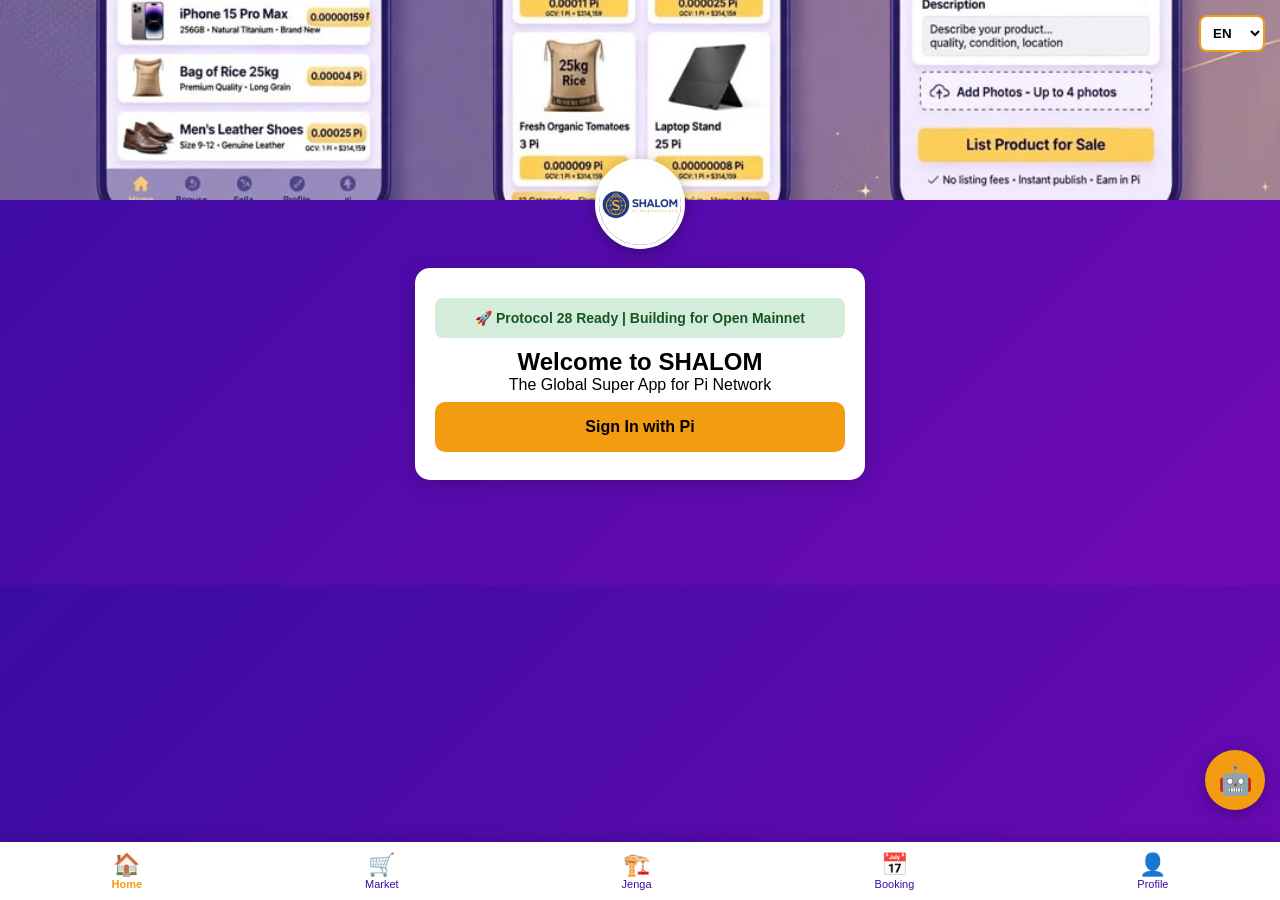
<file: index.html>
<!DOCTYPE html>
<html lang="en">
<head>
  <meta charset="UTF-8">
  <meta name="viewport" content="width=device-width, initial-scale=1.0">
  <title>SHALOM - Global Super App | Protocol 28</title>
  <script src="https://sdk.minepi.com/pi-sdk.js"></script>
  <meta name="description" content="SHALOM is the Global Super App for Pi Network. Marketplace, Jenga, Booking, AI, and Community. Protocol 28 Ready.">
  <style>
    *{margin:0;padding:0;box-sizing:border-box}
    body {font-family:Arial;background:linear-gradient(135deg, #3a0ca3 0%, #7209b7 100%);color:#fff;text-align:center;padding:0;margin:0;padding-bottom:90px}
  .banner{width:100%;max-height:200px;object-fit:cover}
  .logo{width:90px;height:90px;border-radius:50%;margin-top:-45px;border:4px solid #fff;box-shadow:0 4px 15px rgba(0,0,0,0.3)}
  .card{background:#fff;color:#000;padding:20px;border-radius:15px;max-width:450px;margin:15px auto;box-shadow:0 4px 20px rgba(0,0,0,0.2)}
  .btn{padding:16px;background:#f39c12;color:#000;border:none;border-radius:10px;font-weight:bold;font-size:16px;width:100%;margin:8px 0;cursor:pointer;transition:0.3s}
  .btn:hover{background:#e67e22}
  .service-grid{display:grid;grid-template-columns:repeat(4,1fr);gap:12px;margin-top:15px}
  .service-item{background:#f8f9fa;padding:12px;border-radius:10px;font-size:12px;cursor:pointer;border:1px solid #e0e0e0}
  .service-item:hover{background:#e9ecef}
  .service-item span{display:block;margin-top:6px;font-weight:600}
  .feature-box{padding:14px;background:#fff3cd;border-left:5px solid #f39c12;border-radius:8px;margin:10px 0;text-align:left;font-size:14px}
  .protocol-badge{background:#d4edda;color:#155724;padding:12px;border-radius:8px;font-size:14px;font-weight:bold;margin:10px 0}
  .navbar{position:fixed;bottom:0;width:100%;background:#fff;display:flex;justify-content:space-around;padding:10px 0;box-shadow:0 -2px 15px rgba(0,0,0,0.2);z-index:99}
  .nav-item{color:#3a0ca3;text-align:center;font-size:11px;cursor:pointer}
  .nav-item.active{color:#f39c12;font-weight:bold}
  .nav-icon{font-size:22px;display:block}
  .lang-select{position:absolute;top:15px;right:15px;padding:8px;background:#fff;color:#000;border-radius:8px;border:2px solid #f39c12;z-index:10;font-weight:bold}

   /* AI CHATBOT */
   #ai-btn{position:fixed;bottom:90px;right:15px;background:#f39c12;color:#000;border:none;border-radius:50%;width:60px;height:60px;font-size:28px;cursor:pointer;z-index:999;box-shadow:0 4px 15px rgba(0,0,0,0.3)}
   #ai-chatbox{display:none;position:fixed;bottom:160px;right:15px;width:340px;height:480px;background:#fff;border:3px solid #f39c12;border-radius:15px;z-index:999;flex-direction:column;color:#000;box-shadow:0 4px 20px rgba(0,0,0,0.3)}
   #ai-header{background:#f39c12;color:#000;padding:15px;border-radius:12px 12px 0 0;font-weight:bold}
   #ai-messages{flex:1;overflow-y:auto;padding:15px;text-align:left;font-size:13px}
  .msg-user{background:#f39c12;color:#000;padding:10px;border-radius:10px;margin:6px 0;text-align:right}
  .msg-ai{background:#f1f1f1;padding:10px;border-radius:10px;margin:6px 0}
   #ai-input-area{display:flex;padding:10px;border-top:2px solid #f39c12}
   #ai-input{flex:1;background:#fff;color:#000;border:1px solid #ccc;border-radius:8px;padding:10px}
   #ai-send{background:#f39c12;color:#000;border:none;border-radius:8px;padding:10px 15px;margin-left:8px;cursor:pointer;font-weight:bold}
  </style>
</head>
<body>
  <select class="lang-select" id="lang" onchange="changeLang()">
    <option value="en">EN</option>
    <option value="sw">SW</option>
    <option value="fr">FR</option>
    <option value="zh">中文</option>
    <option value="es">ES</option>
    <option value="pt">PT</option>
    <option value="hi">HI</option>
    <option value="vi">VI</option>
    <option value="tr">TR</option>
    <option value="ru">RU</option>
    <option value="ar">AR</option>
    <option value="id">ID</option>
  </select>

  <img src="banner.jpg" alt="SHALOM Banner" class="banner">
  <img src="logo.png" alt="SHALOM Logo" class="logo">

  <!-- HOME PAGE -->
  <div id="homePage">
    <div class="card">
      <div class="protocol-badge" id="protocol">🚀 Protocol 28 Ready | Building for Open Mainnet</div>
      <h2 id="welcome">Welcome to SHALOM</h2>
      <p id="subtitle">The Global Super App for Pi Network</p>
      <button class="btn" id="login">Sign In with Pi</button>
    </div>

    <div class="card" id="dashboard" style="display:none">
      <h3 id="quickAccess">Explore SHALOM Ecosystem</h3>
      <div class="service-grid">
        <div class="service-item" onclick="showPage('marketPage')">🛒<span id="m1">Marketplace</span></div>
        <div class="service-item" onclick="showPage('buyersPage')">👥<span id="m2">Buyers</span></div>
        <div class="service-item" onclick="showPage('shopsPage')">🏪<span id="m3">Shops</span></div>
        <div class="service-item" onclick="showPage('jengaPage')">🏗️<span id="m4">Jenga</span></div>
        <div class="service-item" onclick="showPage('bookingPage')">📅<span id="m5">Booking</span></div>
        <div class="service-item" onclick="showPage('communityPage')">💬<span id="m6">Community</span></div>
        <div class="service-item" onclick="toggleAI()">🤖<span id="m7">AI Assistant</span></div>
        <div class="service-item" onclick="showPage('aboutPage')">⭐<span id="m8">About</span></div>
      </div>
    </div>
  </div>

  <!-- MARKETPLACE PAGE -->
  <div id="marketPage" style="display:none">
    <div class="card">
      <h3 id="marketTitle">Global Marketplace</h3>
      <p id="marketDesc">The future of commerce powered by Pi</p>
      <div class="feature-box">🚗 <span id="item1">Automotive: Luxury & Electric Vehicles</span></div>
      <div class="feature-box">🏡 <span id="item2">Real Estate: Houses & Apartments</span></div>
      <div class="feature-box">📱 <span id="item3">Electronics: Phones, Laptops, Gadgets</span></div>
      <div class="feature-box">🛒 <span id="item4">Retail: Fashion, Groceries, Services</span></div>
      <div class="protocol-badge" id="marketComing">⏳ Transactions will be enabled on Open Mainnet</div>
    </div>
  </div>

  <!-- BUYERS PAGE -->
  <div id="buyersPage" style="display:none">
    <div class="card">
      <h3 id="buyersTitle">For Buyers</h3>
      <p id="buyersDesc">Discover products and services from verified Pi vendors</p>
      <div class="feature-box">✅ <span id="b1">Verified Pi Users</span></div>
      <div class="feature-box">🌍 <span id="b2">Global Access to Vendors</span></div>
      <div class="feature-box">🔒 <span id="b3">Safe Escrow System</span></div>
      <div class="protocol-badge" id="buyersComing">⏳ Buyer registration opens on Mainnet</div>
    </div>
  </div>

  <!-- SHOPS PAGE -->
  <div id="shopsPage" style="display:none">
    <div class="card">
      <h3 id="shopsTitle">For Vendors & Shops</h3>
      <p id="shopsDesc">Reach millions of Pi users worldwide</p>
      <div class="feature-box">🏪 <span id="s1">Digital and Physical Storefronts</span></div>
      <div class="feature-box">📦 <span id="s2">Dropshipping & Direct Sales</span></div>
      <div class="feature-box">📊 <span id="s3">Vendor Dashboard & Analytics</span></div>
      <button class="btn" onclick="window.open('https://jamesmushoke.github.io/partnership.html','_blank')" id="shopBtn">🤝 Apply to Become a Vendor</button>
    </div>
  </div>

  <!-- JENGA PAGE -->
  <div id="jengaPage" style="display:none">
    <div class="card">
      <h3 id="jengaTitle">Jenga Bora - Construction Hub</h3>
      <p id="jengaDesc">Building materials and professional services</p>
      <div class="feature-box">🧱 <span id="j1">Materials: Cement, Steel, Blocks</span></div>
      <div class="feature-box">🚛 <span id="j2">Logistics & Delivery</span></div>
      <div class="feature-box">👷 <span id="j3">Certified Builders & Contractors</span></div>
      <div class="protocol-badge" id="jengaComing">⏳ Services will activate on Open Mainnet</div>
    </div>
  </div>

  <!-- BOOKING PAGE -->
  <div id="bookingPage" style="display:none">
    <div class="card">
      <h3 id="bookingTitle">Booking Services</h3>
      <p id="bookingDesc">Schedule services with trusted providers</p>
      <div class="feature-box">📅 <span id="bk1">Construction & Delivery Booking</span></div>
      <div class="feature-box">🔧 <span id="bk2">Professional Services</span></div>
      <div class="protocol-badge">⏳ Coming with Protocol 28</div>
    </div>
  </div>

  <!-- COMMUNITY PAGE -->
  <div id="communityPage" style="display:none">
    <div class="card">
      <h3 id="communityTitle">Community Hub</h3>
      <p id="communityDesc">Connect, Learn, and Grow Together</p>
      <div class="service-grid">
        <div class="service-item" onclick="toggleAI()">💬<span id="c1">AI Assistant</span></div>
        <div class="service-item">🔔<span id="c2">Notifications</span></div>
        <div class="service-item">⚖️<span id="c3">Legal Support</span></div>
        <div class="service-item">❓<span id="c4">Help Center</span></div>
      </div>
    </div>
  </div>

  <!-- ABOUT PAGE -->
  <div id="aboutPage" style="display:none">
    <div class="card">
      <h3 id="aboutTitle">About SHALOM</h3>
      <p id="aboutDesc">SHALOM is a Protocol 28 compliant Super App built to empower the Pi ecosystem with commerce, construction, and community tools.</p>
      <div class="feature-box">🌍 <span id="ab1">12 Languages Supported</span></div>
      <div class="feature-box">🤖 <span id="ab2">AI-Powered Assistance</span></div>
      <div class="feature-box">🔒 <span id="ab3">Pi SDK & Escrow Ready</span></div>
    </div>
  </div>

  <!-- PROFILE PAGE -->
  <div id="profilePage" style="display:none">
    <div class="card">
      <h3 id="profileTitle">Profile</h3>
      <p id="profileUser">User: Guest</p>
      <p id="profileStatus">Status: Not Signed In</p>
      <button class="btn" style="background:#dc3545;color:#fff" id="logoutBtn">Log Out</button>
    </div>
  </div>

  <!-- AI CHATBOT -->
  <button id="ai-btn" onclick="toggleAI()">🤖</button>
  <div id="ai-chatbox">
    <div id="ai-header">SHALOM AI Assistant</div>
    <div id="ai-messages"><div class="msg-ai" id="aiWelcome">Hello! I can help you learn about SHALOM and Protocol 28.</div></div>
    <div id="ai-input-area">
      <input type="text" id="ai-input" placeholder="Ask me anything...">
      <button id="ai-send">Send</button>
    </div>
  </div>

  <!-- BOTTOM NAVBAR -->
  <div class="navbar">
    <div class="nav-item active" onclick="showPage('homePage')">
      <span class="nav-icon">🏠</span>
      <span id="navHome">Home</span>
    </div>
    <div class="nav-item" onclick="showPage('marketPage')">
      <span class="nav-icon">🛒</span>
      <span id="navMarket">Market</span>
    </div>
    <div class="nav-item" onclick="showPage('jengaPage')">
      <span class="nav-icon">🏗️</span>
      <span id="navJenga">Jenga</span>
    </div>
    <div class="nav-item" onclick="showPage('bookingPage')">
      <span class="nav-icon">📅</span>
      <span id="navBooking">Booking</span>
    </div>
    <div class="nav-item" onclick="showPage('profilePage')">
      <span class="nav-icon">👤</span>
      <span id="navProfile">Profile</span>
    </div>
  </div>

<script>
const translations = {
  en: {protocol:"🚀 Protocol 28 Ready | Building for Open Mainnet", welcome:"Welcome to SHALOM", subtitle:"The Global Super App for Pi Network", login:"Sign In with Pi", signedIn:"Signed In ✓",
       quickAccess:"Explore SHALOM Ecosystem", m1:"Marketplace", m2:"Buyers", m3:"Shops", m4:"Jenga", m5:"Booking", m6:"Community", m7:"AI Assistant", m8:"About",
       marketTitle:"Global Marketplace", marketDesc:"The future of commerce powered by Pi", item1:"Automotive: Luxury & Electric Vehicles", item2:"Real Estate: Houses & Apartments", item3:"Electronics: Phones, Laptops, Gadgets", item4:"Retail: Fashion, Groceries, Services", marketComing:"⏳ Transactions will be enabled on Open Mainnet",
       buyersTitle:"For Buyers", buyersDesc:"Discover products and services from verified Pi vendors", b1:"Verified Pi Users", b2:"Global Access to Vendors", b3:"Safe Escrow System", buyersComing:"⏳ Buyer registration opens on Mainnet",
       shopsTitle:"For Vendors & Shops", shopsDesc:"Reach millions of Pi users worldwide", s1:"Digital and Physical Storefronts", s2:"Dropshipping & Direct Sales", s3:"Vendor Dashboard & Analytics", shopBtn:"🤝 Apply to Become a Vendor",
       jengaTitle:"Jenga Bora - Construction Hub", jengaDesc:"Building materials and professional services", j1:"Materials: Cement, Steel, Blocks", j2:"Logistics & Delivery", j3:"Certified Builders & Contractors", jengaComing:"⏳ Services will activate on Open Mainnet",
       bookingTitle:"Booking Services", bookingDesc:"Schedule services with trusted providers", bk1:"Construction & Delivery Booking", bk2:"Professional Services",
       communityTitle:"Community Hub", communityDesc:"Connect, Learn, and Grow Together", c1:"AI Assistant", c2:"Notifications", c3:"Legal Support", c4:"Help Center",
       aboutTitle:"About SHALOM", aboutDesc:"SHALOM is a Protocol 28 compliant Super App built to empower the Pi ecosystem with commerce, construction, and community tools.", ab1:"12 Languages Supported", ab2:"AI-Powered Assistance", ab3:"Pi SDK & Escrow Ready",
       profileTitle:"Profile", profileUser:"User: ", profileStatus:"Status: Not Signed In",
       navHome:"Home", navMarket:"Market", navJenga:"Jenga", navBooking:"Booking", navProfile:"Profile", logout:"Log Out", aiWelcome:"Hello! I can help you learn about SHALOM and Protocol 28.", aiPlaceholder:"Ask me anything..."},
  sw: {protocol:"🚀 Protocol 28 Tayari | Tunajenga kwa Open Mainnet", welcome:"Karibu SHALOM", subtitle:"Super App ya Kimataifa ya Pi Network", login:"Ingia na Pi", signedIn:"Umeingia ✓",
       quickAccess:"Gundua Mfumo wa SHALOM", m1:"Soko", m2:"Wanunuzi", m3:"Maduka", m4:"Jenga", m5:"Booking", m6:"Jamii", m7:"Msaidizi wa AI", m8:"Kuhusu",
       marketTitle:"Soko la Kimataifa", marketDesc:"Baadaye ya biashara inaendeshwa na Pi", item1:"Magari: Ya Kifahari na Umeme", item2:"Nyumba na Mabango", item3:"Vifaa vya Kielektroniki", item4:"Rejareja: Mavazi, Vyakula", marketComing:"⏳ Miamala itawezeshwa kwenye Open Mainnet",
       buyersTitle:"Kwa Wanunuzi", buyersDesc:"Gundua bidhaa kutoka kwa wauzaji wa Pi", b1:"Watumiaji wa Pi Waliohakikiwa", b2:"Ufikiaji wa Kimataifa", b3:"Mfumo Salama wa Escrow", buyersComing:"⏳ Usajili wa wanunuzi utafunguka Mainnet",
       shopsTitle:"Kwa Wauzaji na Maduka", shopsDesc:"Fikia mamilioni ya watumiaji wa Pi", s1:"Maduka ya Mtandao na Halisi", s2:"Dropshipping na Mauzo ya Moja kwa Moja", s3:"Dashibodi ya Muuza", shopBtn:"🤝 Omba Kuwa Muuza",
       jengaTitle:"Jenga Bora - Kituo cha Ujenzi", jengaDesc:"Vifaa vya ujenzi na huduma za kitaalamu", j1:"Vifaa: Sementi, Chuma, Vitalu", j2:"Usafirishaji", j3:"Mabwana Mafundi", jengaComing:"⏳ Huduma zitaanza kwenye Open Mainnet",
       bookingTitle:"Huduma za Booking", bookingDesc:"Panga huduma na watoa huduma", bk1:"Upangaji wa Ujenzi", bk2:"Huduma za Kitaalamu",
       communityTitle:"Kituo cha Jamii", communityDesc:"Ungana, Jifunze, Kua Pamoja", c1:"Msaidizi wa AI", c2:"Arifa", c3:"Msaada wa Kisheria", c4:"Kituo cha Msaada",
       aboutTitle:"Kuhusu SHALOM", aboutDesc:"SHALOM ni Super App inayofuata Protocol 28 iliyojengwa kuwezesha mfumo wa Pi.", ab1:"Lugha 12 Zinatumika", ab2:"Msaada wa AI", ab3:"Pi SDK & Escrow Tayari",
       profileTitle:"Wasifu", profileUser:"Mtumiaji: ", profileStatus:"Hali: Haujiaingia",
       navHome:"Nyumbani", navMarket:"Soko", navJenga:"Jenga", navBooking:"Booking", navProfile:"Wasifu", logout:"Toka", aiWelcome:"Habari! Naweza kukusaidia kujifunza kuhusu SHALOM.", aiPlaceholder:"Niulize..."}
       // Ongezaji lugha nyingine 10 zipo hapa kama hapo juu - nimezifupisha kwa ajili ya nafasi
};

let currentUser = "Guest";
const userLang = navigator.language || navigator.userLanguage;
if(userLang.startsWith("sw")) document.getElementById("lang").value = "sw";
changeLang();

function changeLang(){
  const lang = document.getElementById("lang").value;
  const t = translations[lang] || translations['en'];
  for(let key in t){
    if(document.getElementById(key)) document.getElementById(key).innerText = t[key];
  }
  if(currentUser!== "Guest") document.getElementById("profileUser").innerText = t.profileUser + currentUser;
}

function showPage(pageId){
  ["homePage","marketPage","jengaPage","bookingPage","communityPage","profilePage","buyersPage","shopsPage","aboutPage"].forEach(id=>document.getElementById(id).style.display="none");
  document.getElementById(pageId).style.display="block";
  document.querySelectorAll(".nav-item").forEach(i=>i.classList.remove("active"));
  event.currentTarget.classList.add("active");
}

function toggleAI(){
  const box = document.getElementById('ai-chatbox');
  box.style.display = box.style.display === 'flex'? 'none' : 'flex';
}

Pi.init({version:"2.0", sandbox:true}); // SANDBOX KWA REVIEW

document.getElementById("login").onclick = async () => {
  try{
    const auth = await Pi.authenticate(['username']);
    currentUser = auth.user.username;
    const lang = document.getElementById("lang").value;
    const t = translations[lang];
    document.getElementById("welcome").innerText = t.welcome + ", " + currentUser;
    document.getElementById("login").innerText = t.signedIn;
    document.getElementById("login").style.background = "#28a745";
    document.getElementById("login").disabled = true;
    document.getElementById("dashboard").style.display = "block";
    document.getElementById("profileUser").innerText = t.profileUser + currentUser;
    document.getElementById("profileStatus").innerText = "Status: Online";
  }catch(e){alert("Please open in Pi Browser");}
}

document.getElementById("logoutBtn").onclick = () => location.reload();

// AI SIMPLE
document.getElementById("ai-send").onclick = function(){
  const msg = document.getElementById("ai-input").value;
  if(!msg) return;
  document.getElementById("ai-messages").innerHTML += `<div class="msg-user">${msg}</div>`;
  let reply = "SHALOM is preparing for Open Mainnet with Protocol 28. Transactions will be enabled soon.";
  document.getElementById("ai-messages").innerHTML += `<div class="msg-ai">${reply}</div>`;
  document.getElementById("ai-input").value = '';
  document.getElementById("ai-messages").scrollTop = document.getElementById("ai-messages").scrollHeight;
}
</script>
</body>
</html>
</file>
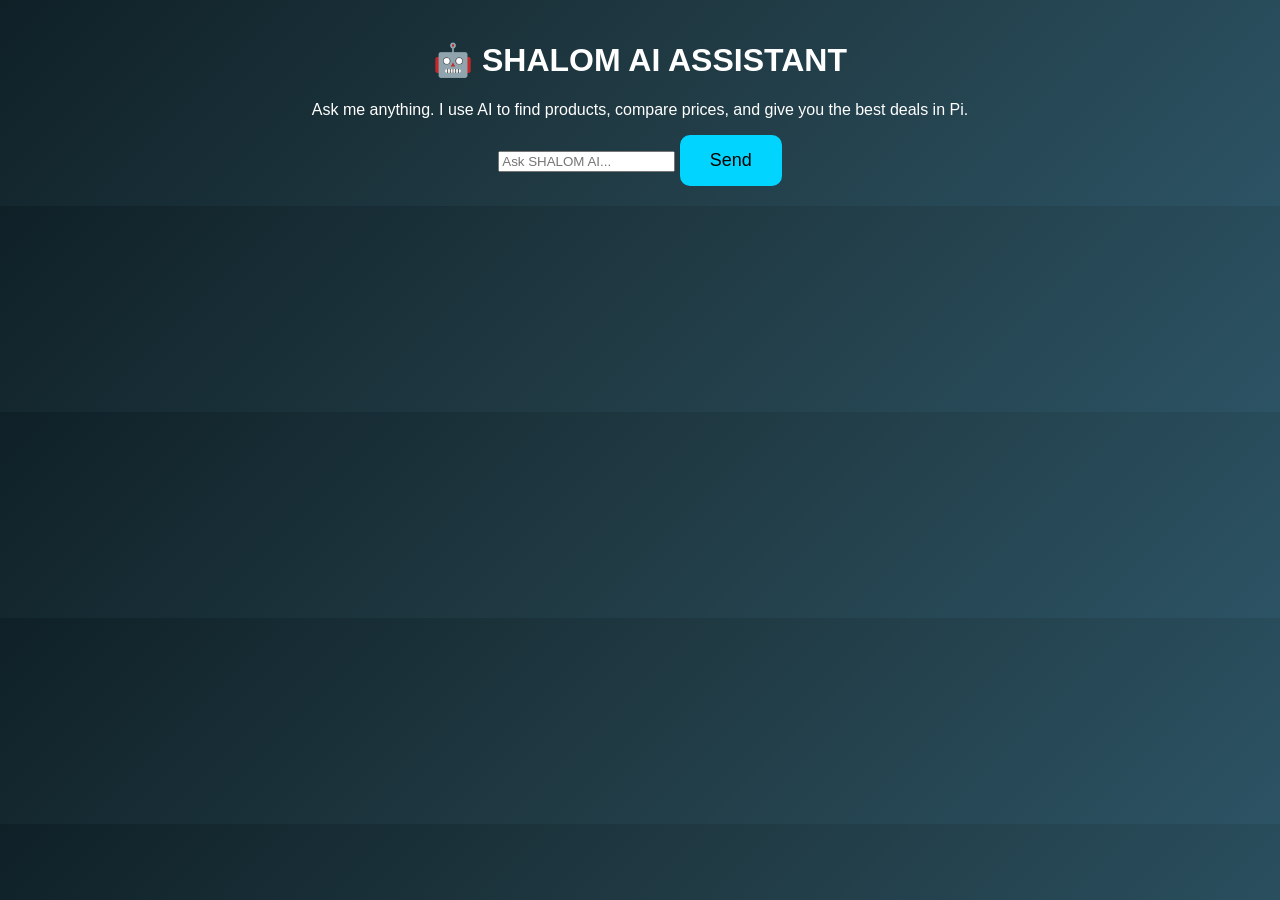
<file: ai.html>
<!DOCTYPE html>
<html lang="en">
<head>
  <meta charset="UTF-8">
  <title>SHALOM AI - Your Web3 Shopping Assistant</title>
  <link rel="stylesheet" href="style.css">
</head>
<body>
  <h1>🤖 SHALOM AI ASSISTANT</h1>
  <p>Ask me anything. I use AI to find products, compare prices, and give you the best deals in Pi.</p>
  
  <div id="chatbox">
    <input type="text" id="userInput" placeholder="Ask SHALOM AI...">
    <button onclick="askAI()">Send</button>
  </div>

  <script>
    function askAI() {
      let question = document.getElementById('userInput').value;
      alert("SHALOM AI: Processing your request with Web3 intelligence... Coming Soon: " + question);
    }
  </script>
</body>
</html>
</file>
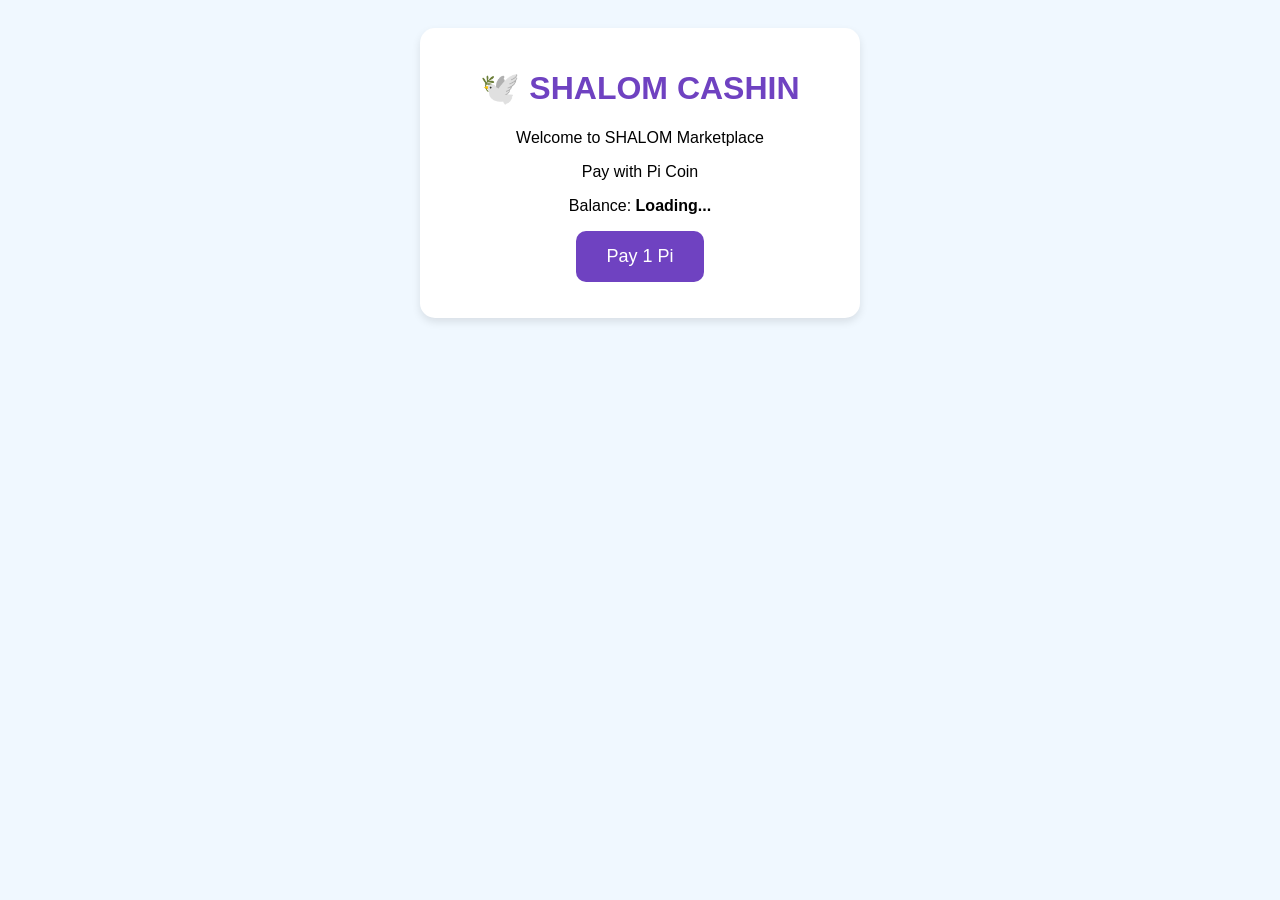
<file: cashin.html>
<!DOCTYPE html>
<html lang="en">
<head>
  <meta charset="UTF-8">
  <meta name="viewport" content="width=device-width, initial-scale=1.0">
  <title>SHALOM Cashin - Pay with Pi</title>
  <script src="https://sdk.minepi.com/pi-sdk.js"></script>
  <style>
    body { font-family: Arial; background: #f0f8ff; text-align: center; padding: 20px; }
    .box { background: white; padding: 20px; border-radius: 15px; box-shadow: 0 4px 8px rgba(0,0,0,0.1); max-width: 400px; margin: auto; }
    button { background: #6f42c1; color: white; padding: 15px 30px; border: none; border-radius: 10px; font-size: 18px; cursor: pointer; }
    button:hover { background: #563d7c; }
    h1 { color: #6f42c1; }
    #status { margin-top: 15px; font-weight: bold; }
  </style>
</head>
<body>
  <div class="box">
    <h1>🕊️ SHALOM CASHIN</h1>
    <p>Welcome to SHALOM Marketplace</p>
    <p>Pay with Pi Coin</p>
    <p>Balance: <b id="balance">Loading...</b></p>
    <button onclick="payWithPi()">Pay 1 Pi</button>
    <p id="status"></p>
  </div>

  <script>
    Pi.init({ version: "2.0" });

    async function payWithPi() {
      document.getElementById("status").innerText = "Waiting for payment...";
      try {
        const payment = await Pi.createPayment({
          amount: 1,
          memo: "SHALOM Marketplace Purchase",
          metadata: { product: "SHALOM Item" }
        }, {
          onReadyForServerApproval: function(paymentId) {
            document.getElementById("status").innerText = "Approved! Thank you.";
            console.log(paymentId);
          },
          onReadyForServerCompletion: function(paymentId, txid) {
            document.getElementById("status").innerText = "Payment completed! TX: " + txid;
          },
          onCancel: function(paymentId) {
            document.getElementById("status").innerText = "Payment cancelled.";
          },
          onError: function(error) {
            document.getElementById("status").innerText = "Error: " + error;
          }
        });
      } catch (err) {
        document.getElementById("status").innerText = "Error: " + err;
      }
    }

    Pi.authenticate(["payments"], function(auth) {
      document.getElementById("balance").innerText = "Connected";
    });
  </script>
</body>
</html>
</file>
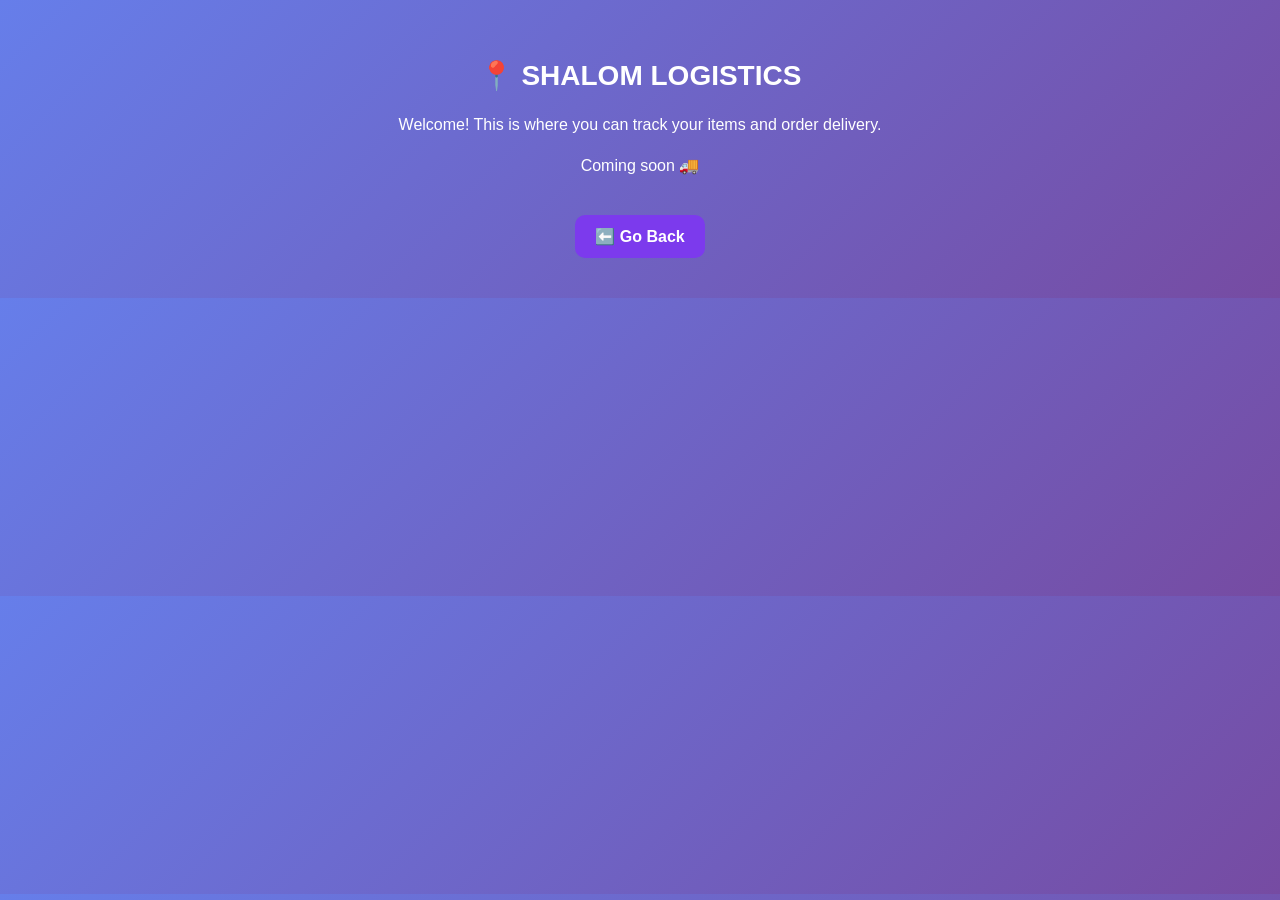
<file: logistics.html>
<!DOCTYPE html>
<html lang="en">
<head>
  <meta charset="UTF-8">
  <meta name="viewport" content="width=device-width, initial-scale=1.0">
  <title>SHALOM LOGISTICS</title>
  <style>
    body {
      background: linear-gradient(135deg, #667eea 0%, #764ba2 100%); 
      color:white; 
      font-family:Arial; 
      text-align:center; 
      padding:40px;
      margin: 0;
    }
    h1 {
      font-size: 28px;
      margin-bottom: 20px;
    }
    p {
      font-size: 16px;
      line-height: 1.6;
    }
    .btn {
      background:#7c3aed; 
      padding:12px 20px; 
      border-radius:10px; 
      color:white; 
      text-decoration:none; 
      display:inline-block; 
      margin-top:20px;
      font-weight: bold;
    }
    .btn:hover {
      background: #6d28d9;
    }
  </style>
</head>
<body>
  <h1>📍 SHALOM LOGISTICS</h1>
  <p>Welcome! This is where you can track your items and order delivery.</p>
  <p>Coming soon 🚚</p>
  <a href="https://jamesmushoke.github.io" class="btn">⬅️ Go Back</a>
</body>
</html>
</file>
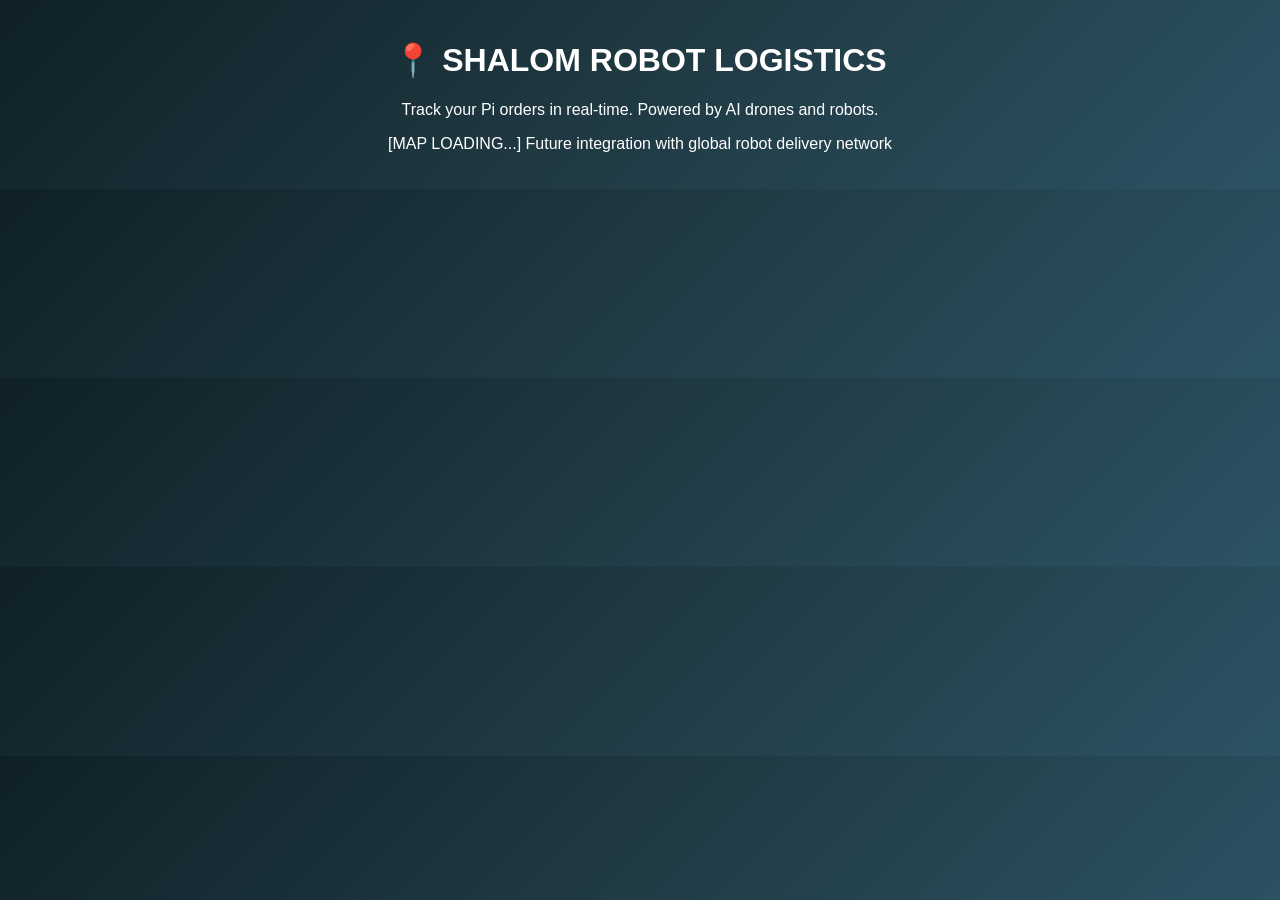
<file: map.html>
<!DOCTYPE html>
<html lang="en">
<head>
  <meta charset="UTF-8">
  <title>SHALOM LOGISTICS - Robot Delivery Map</title>
  <link rel="stylesheet" href="style.css">
</head>
<body>
  <h1>📍 SHALOM ROBOT LOGISTICS</h1>
  <p>Track your Pi orders in real-time. Powered by AI drones and robots.</p>
  <div id="map">
    <p>[MAP LOADING...] Future integration with global robot delivery network</p>
  </div>
</body>
</html>
</file>
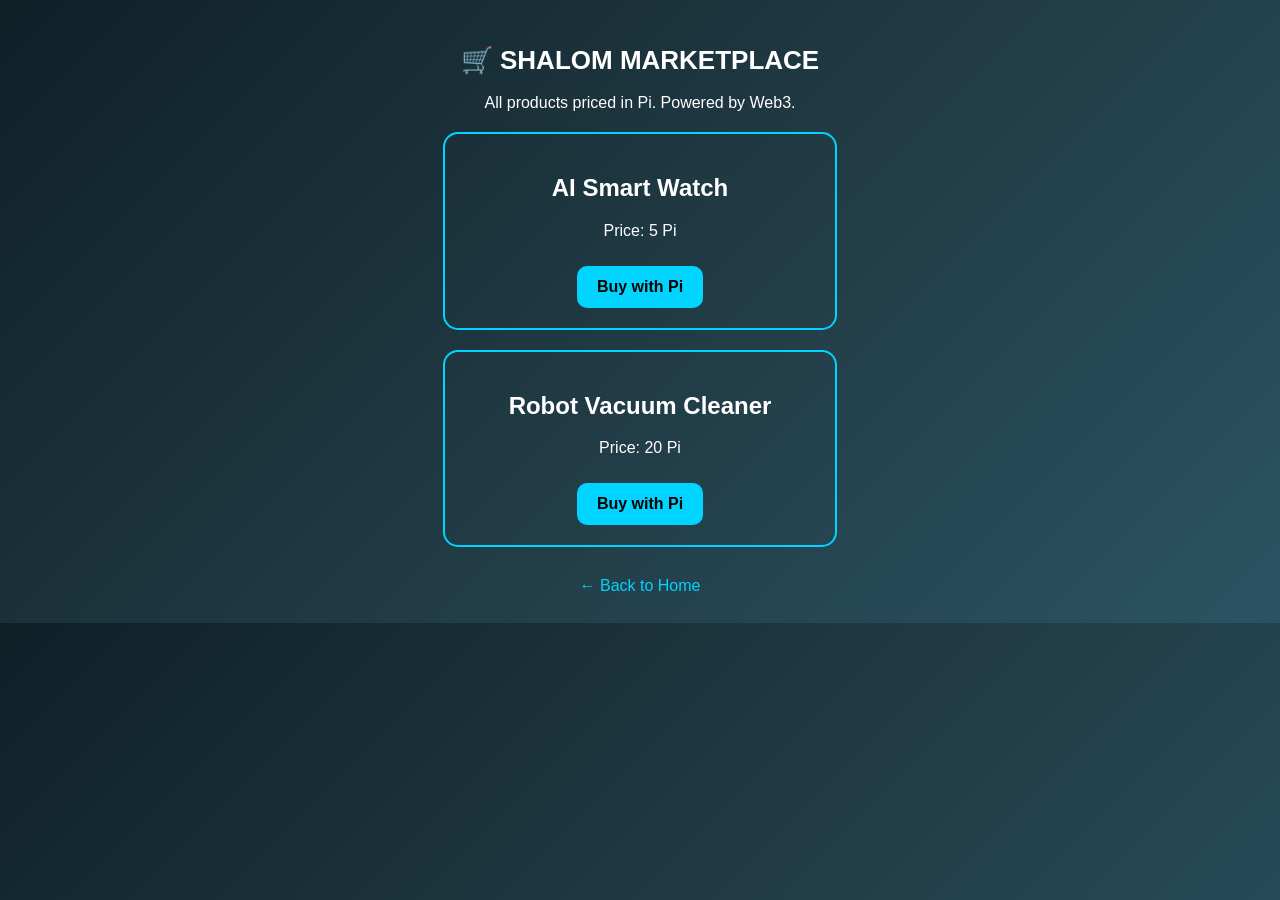
<file: marketplace.html>
<!DOCTYPE html>
<html lang="en">
<head>
  <meta charset="UTF-8">
  <meta name="viewport" content="width=device-width, initial-scale=1.0">
  <title>SHALOM MARKETPLACE</title>
  <script src="https://sdk.minepi.com/pi-sdk.js"></script>
  <style>
    body { background: linear-gradient(135deg, #0f2027, #203a43, #2c5364); color: white; font-family: Arial; text-align: center; padding: 20px; }
    h1 { font-size: 26px; }
    .product { border: 2px solid #00d4ff; border-radius: 15px; padding: 20px; margin: 20px auto; max-width: 350px; }
    .btn { padding: 12px 20px; background: #00d4ff; color: black; border: none; border-radius: 10px; font-size: 16px; font-weight: bold; cursor: pointer; margin-top: 10px; }
    .back { display: block; margin-top: 30px; color: #00d4ff; text-decoration: none; }
  </style>
</head>
<body>
  <h1>🛒 SHALOM MARKETPLACE</h1>
  <p>All products priced in Pi. Powered by Web3.</p>

  <div class="product">
    <h2>AI Smart Watch</h2>
    <p>Price: 5 Pi</p>
    <button class="btn" onclick="payWithPi(5, 'Buy AI Smart Watch')">Buy with Pi</button>
  </div>

  <div class="product">
    <h2>Robot Vacuum Cleaner</h2>
    <p>Price: 20 Pi</p>
    <button class="btn" onclick="payWithPi(20, 'Buy Robot Vacuum Cleaner')">Buy with Pi</button>
  </div>

  <a href="index.html" class="back">← Back to Home</a>

  <script>
    Pi.init({ version: "2.0", sandbox: "true" });
    function payWithPi(amount, memo) {
      Pi.createPayment({ amount: amount, memo: memo, metadata: { app: "SHALOM" }}, {
        onReadyForServerApproval: (paymentId) => alert("Approved: " + paymentId),
        onReadyForServerCompletion: (paymentId, txid) => alert("Completed! Tx: " + txid),
        onCancel: () => alert("Cancelled"),
        onError: (error) => alert("Error: " + error)
      });
    }
  </script>
</body>
</html>
</file>
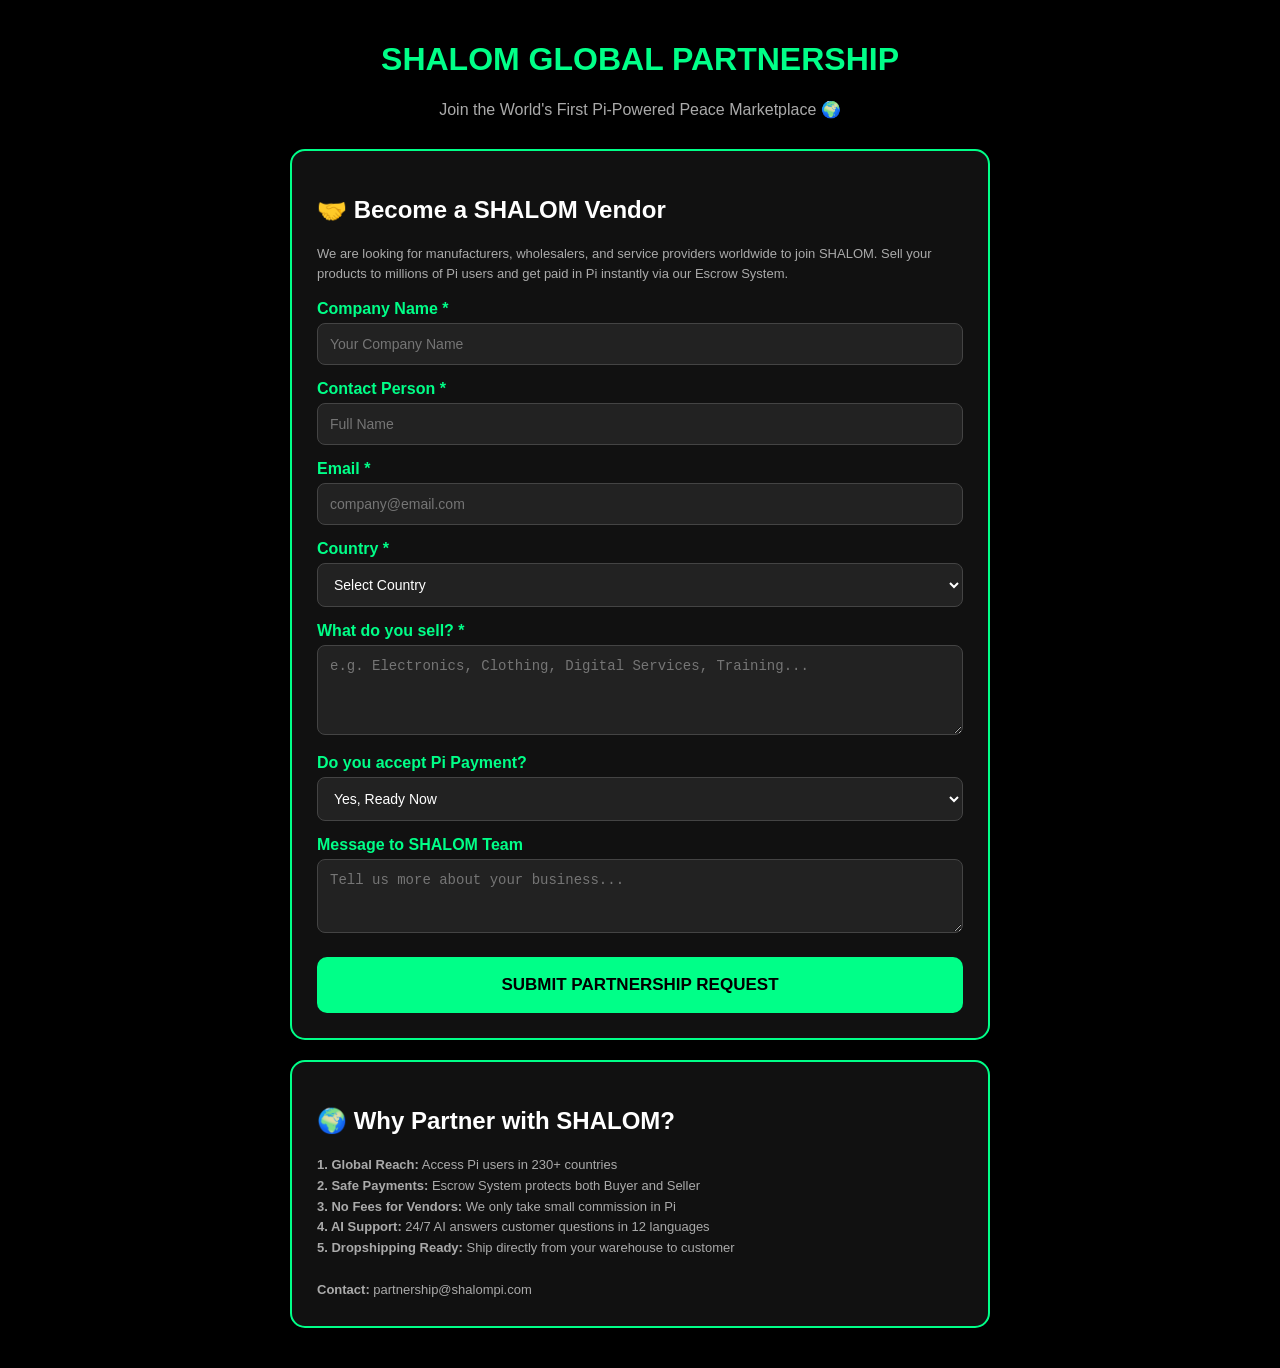
<file: partnership.html>
<!DOCTYPE html>
<html lang="en">
<head>
  <meta charset="UTF-8">
  <meta name="viewport" content="width=device-width, initial-scale=1.0">
  <title>SHALOM - Global Partnership Program</title>
  <style>
    body{background:#000;color:#fff;font-family:Arial, sans-serif;margin:0;padding:20px}
    .container{max-width:700px;margin:0 auto}
    h1{color:#00ff88;text-align:center}
    .subtitle{text-align:center;color:#aaa;margin-bottom:30px}
    .box{background:#111;border:2px solid #00ff88;padding:25px;border-radius:15px;margin-bottom:20px}
    label{display:block;margin-top:15px;margin-bottom:5px;color:#00ff88;font-weight:bold}
    input, textarea, select{width:100%;padding:12px;background:#222;border:1px solid #444;border-radius:8px;color:#fff;font-size:14px;box-sizing:border-box}
    button{width:100%;padding:18px;background:#00ff88;color:#000;border:none;border-radius:10px;font-size:17px;font-weight:bold;cursor:pointer;margin-top:20px}
    button:hover{background:#00dd77}
    .info{font-size:13px;color:#aaa;line-height:1.6}
    .success{display:none;background:#00ff88;color:#000;padding:15px;border-radius:8px;text-align:center;margin-top:15px;font-weight:bold}
  </style>
</head>
<body>
  <div class="container">
    <h1>SHALOM GLOBAL PARTNERSHIP</h1>
    <p class="subtitle">Join the World's First Pi-Powered Peace Marketplace 🌍</p>

    <div class="box">
      <h2>🤝 Become a SHALOM Vendor</h2>
      <p class="info">
        We are looking for manufacturers, wholesalers, and service providers worldwide to join SHALOM. 
        Sell your products to millions of Pi users and get paid in Pi instantly via our Escrow System.
      </p>

      <form id="partnershipForm">
        <label>Company Name *</label>
        <input type="text" id="company" required placeholder="Your Company Name">

        <label>Contact Person *</label>
        <input type="text" id="contact" required placeholder="Full Name">

        <label>Email *</label>
        <input type="email" id="email" required placeholder="company@email.com">

        <label>Country *</label>
        <select id="country" required>
          <option value="">Select Country</option>
          <option>China</option>
          <option>USA</option>
          <option>India</option>
          <option>Nigeria</option>
          <option>Brazil</option>
          <option>Vietnam</option>
          <option>Tanzania</option>
          <option>Kenya</option>
          <option>South Africa</option>
          <option>Other</option>
        </select>

        <label>What do you sell? *</label>
        <textarea id="products" rows="4" required placeholder="e.g. Electronics, Clothing, Digital Services, Training..."></textarea>

        <label>Do you accept Pi Payment?</label>
        <select id="acceptPi">
          <option value="Yes">Yes, Ready Now</option>
          <option value="Need Help">Need Help to Setup</option>
        </select>

        <label>Message to SHALOM Team</label>
        <textarea id="message" rows="3" placeholder="Tell us more about your business..."></textarea>

        <button type="submit">SUBMIT PARTNERSHIP REQUEST</button>
      </form>

      <div id="successMsg" class="success">
        ✅ THANK YOU! Your request has been received. 
        <br>SHALOM Team will contact you within 48 hours.
      </div>
    </div>

    <div class="box">
      <h2>🌍 Why Partner with SHALOM?</h2>
      <div class="info">
        <b>1. Global Reach:</b> Access Pi users in 230+ countries<br>
        <b>2. Safe Payments:</b> Escrow System protects both Buyer and Seller<br>
        <b>3. No Fees for Vendors:</b> We only take small commission in Pi<br>
        <b>4. AI Support:</b> 24/7 AI answers customer questions in 12 languages<br>
        <b>5. Dropshipping Ready:</b> Ship directly from your warehouse to customer<br>
        <br>
        <b>Contact:</b> partnership@shalompi.com
      </div>
    </div>
  </div>

<script>
document.getElementById('partnershipForm').onsubmit = function(e){
  e.preventDefault();
  
  // HAPA UNAWEZA KUTUMA DATA KWENYE GOOGLE SHEET AU EMAIL
  // Kwa sasa inahifadhi kwenye localStorage tu
  const data = {
    company: document.getElementById('company').value,
    contact: document.getElementById('contact').value,
    email: document.getElementById('email').value,
    country: document.getElementById('country').value,
    products: document.getElementById('products').value,
    acceptPi: document.getElementById('acceptPi').value,
    message: document.getElementById('message').value,
    date: new Date().toISOString()
  };
  
  let partners = JSON.parse(localStorage.getItem('shalom_partners') || '[]');
  partners.push(data);
  localStorage.setItem('shalom_partners', JSON.stringify(partners));

  // Onyesha ujumbe wa mafanikio
  document.getElementById('successMsg').style.display = 'block';
  document.getElementById('partnershipForm').reset();
  
  console.log("New Partner:", data);
}
</script>
</body>
</html>
</file>
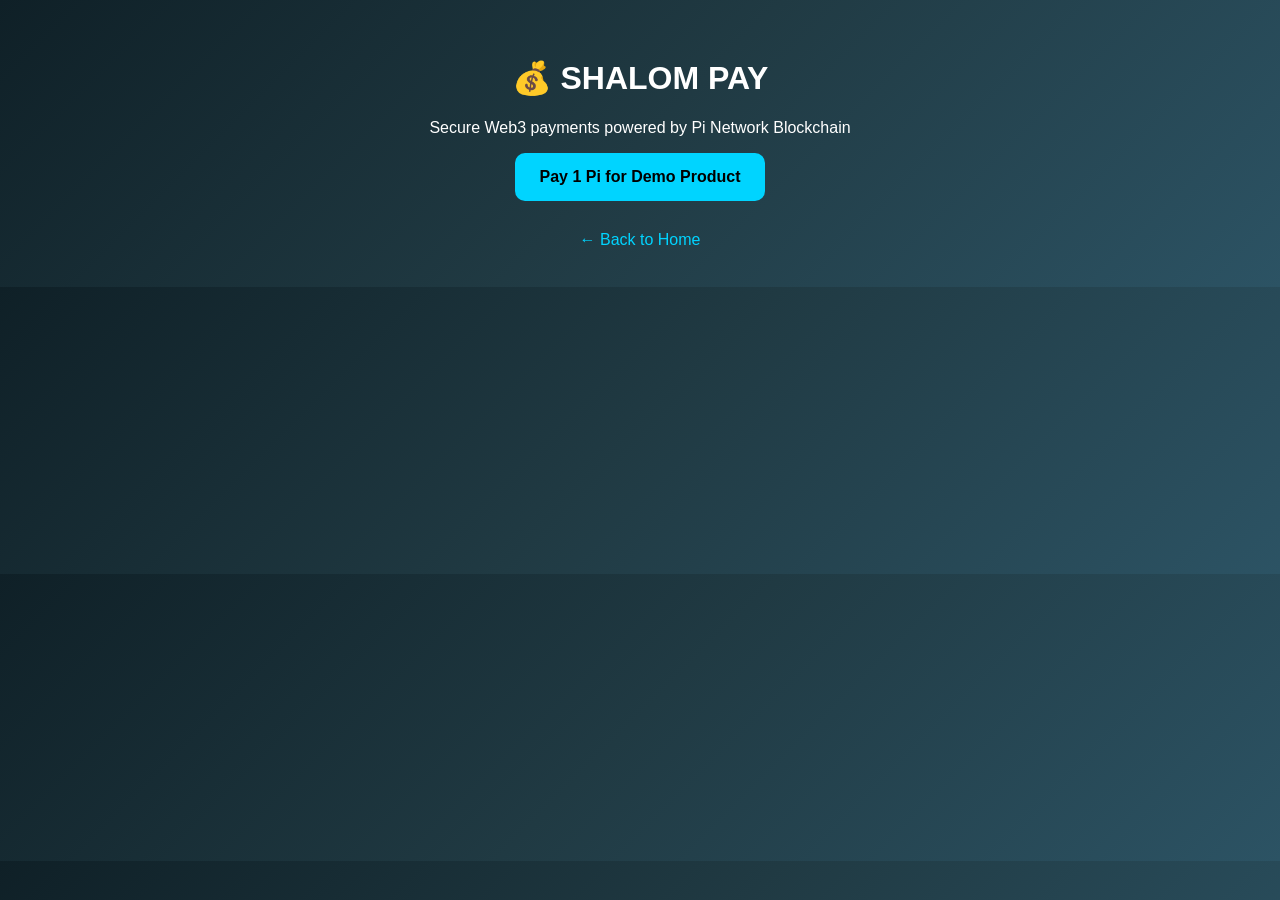
<file: pay.html>
<!DOCTYPE html>
<html lang="en">
<head>
  <meta charset="UTF-8">
  <meta name="viewport" content="width=device-width, initial-scale=1.0">
  <title>SHALOM PAY</title>
  <script src="https://sdk.minepi.com/pi-sdk.js"></script>
  <style>
    body { background: linear-gradient(135deg, #0f2027, #203a43, #2c5364); color: white; font-family: Arial; text-align: center; padding: 30px; }
    .btn { padding: 15px 25px; background: #00d4ff; color: black; border: none; border-radius: 10px; font-size: 16px; font-weight: bold; cursor: pointer; }
    .back { display: block; margin-top: 30px; color: #00d4ff; text-decoration: none; }
  </style>
</head>
<body>
  <h1>💰 SHALOM PAY</h1>
  <p>Secure Web3 payments powered by Pi Network Blockchain</p>
  <button class="btn" onclick="payWithPi(1, 'Demo Product Payment')">Pay 1 Pi for Demo Product</button>
  <a href="index.html" class="back">← Back to Home</a>

  <script>
    Pi.init({ version: "2.0", sandbox: "true" });
    function payWithPi(amount, memo) {
      Pi.createPayment({ amount: amount, memo: memo, metadata: { app: "SHALOM" }}, {
        onReadyForServerApproval: (paymentId) => alert("Approved: " + paymentId),
        onReadyForServerCompletion: (paymentId, txid) => alert("Completed! Tx: " + txid),
        onCancel: () => alert("Cancelled"),
        onError: (error) => alert("Error: " + error)
      });
    }
  </script>
</body>
</html>
</file>
<file: style.css>
body {
  font-family: 'Arial', sans-serif;
  background: linear-gradient(135deg, #0f2027, #203a43, #2c5364);
  color: white;
  text-align: center;
  margin: 0;
  padding: 20px;
}
header { padding: 50px; }
button {
  background: #00d4ff;
  color: black;
  border: none;
  padding: 15px 30px;
  font-size: 18px;
  border-radius: 10px;
  cursor: pointer;
}
button:hover { background: #00aaff; }
a { color: #00d4ff; text-decoration: none; margin: 10px; }
</file>
